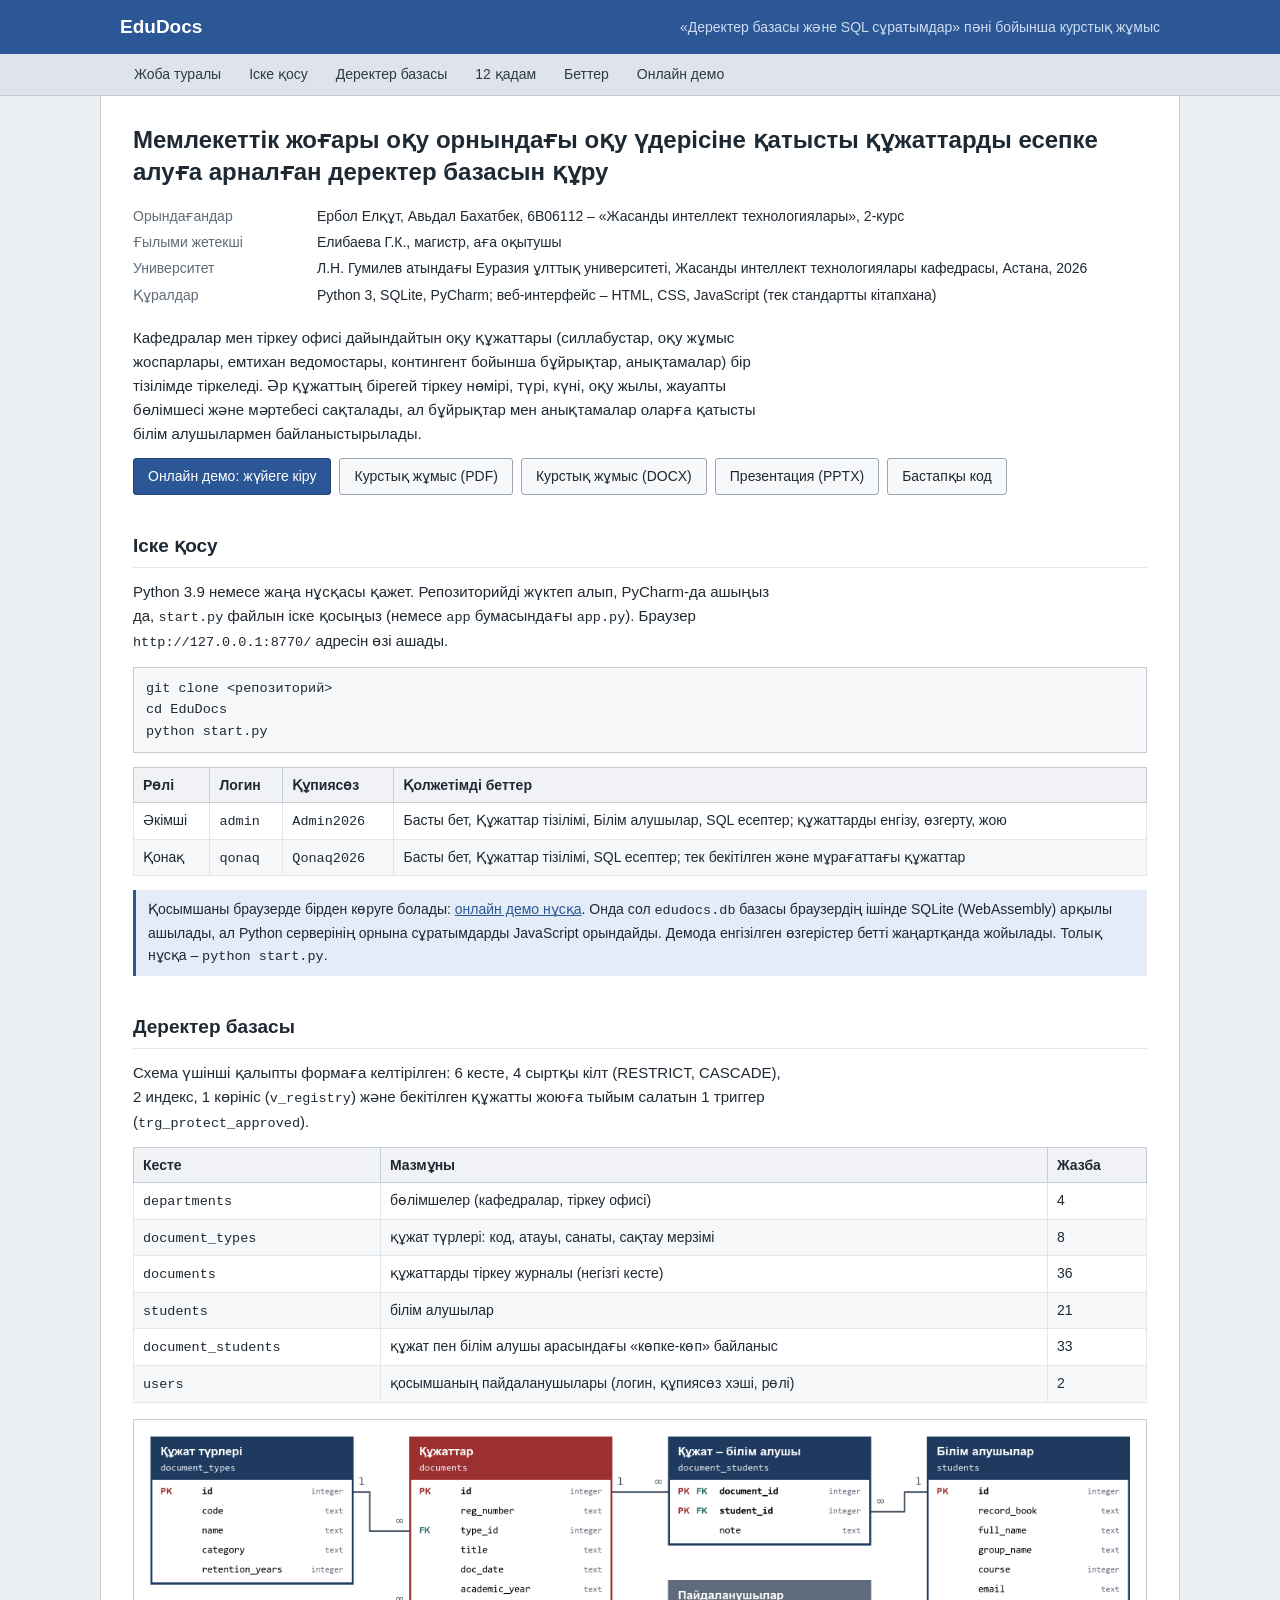
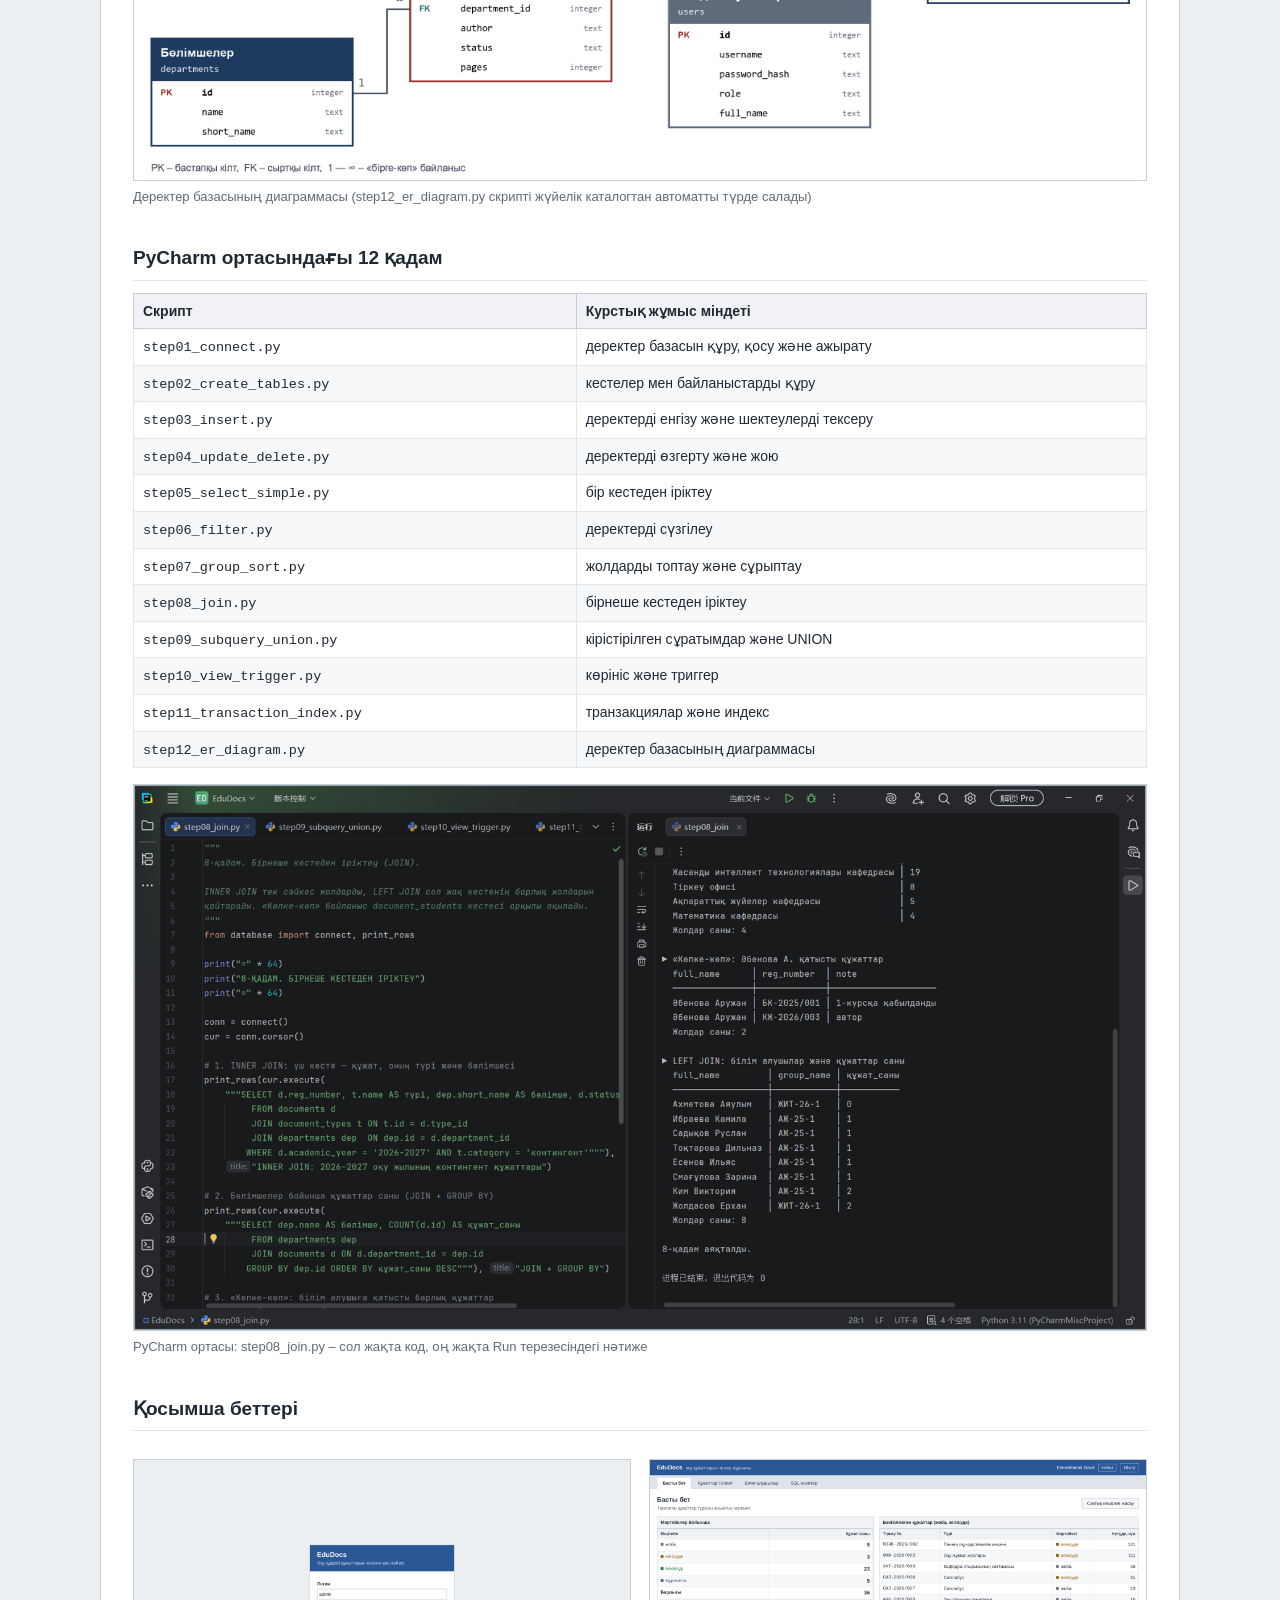
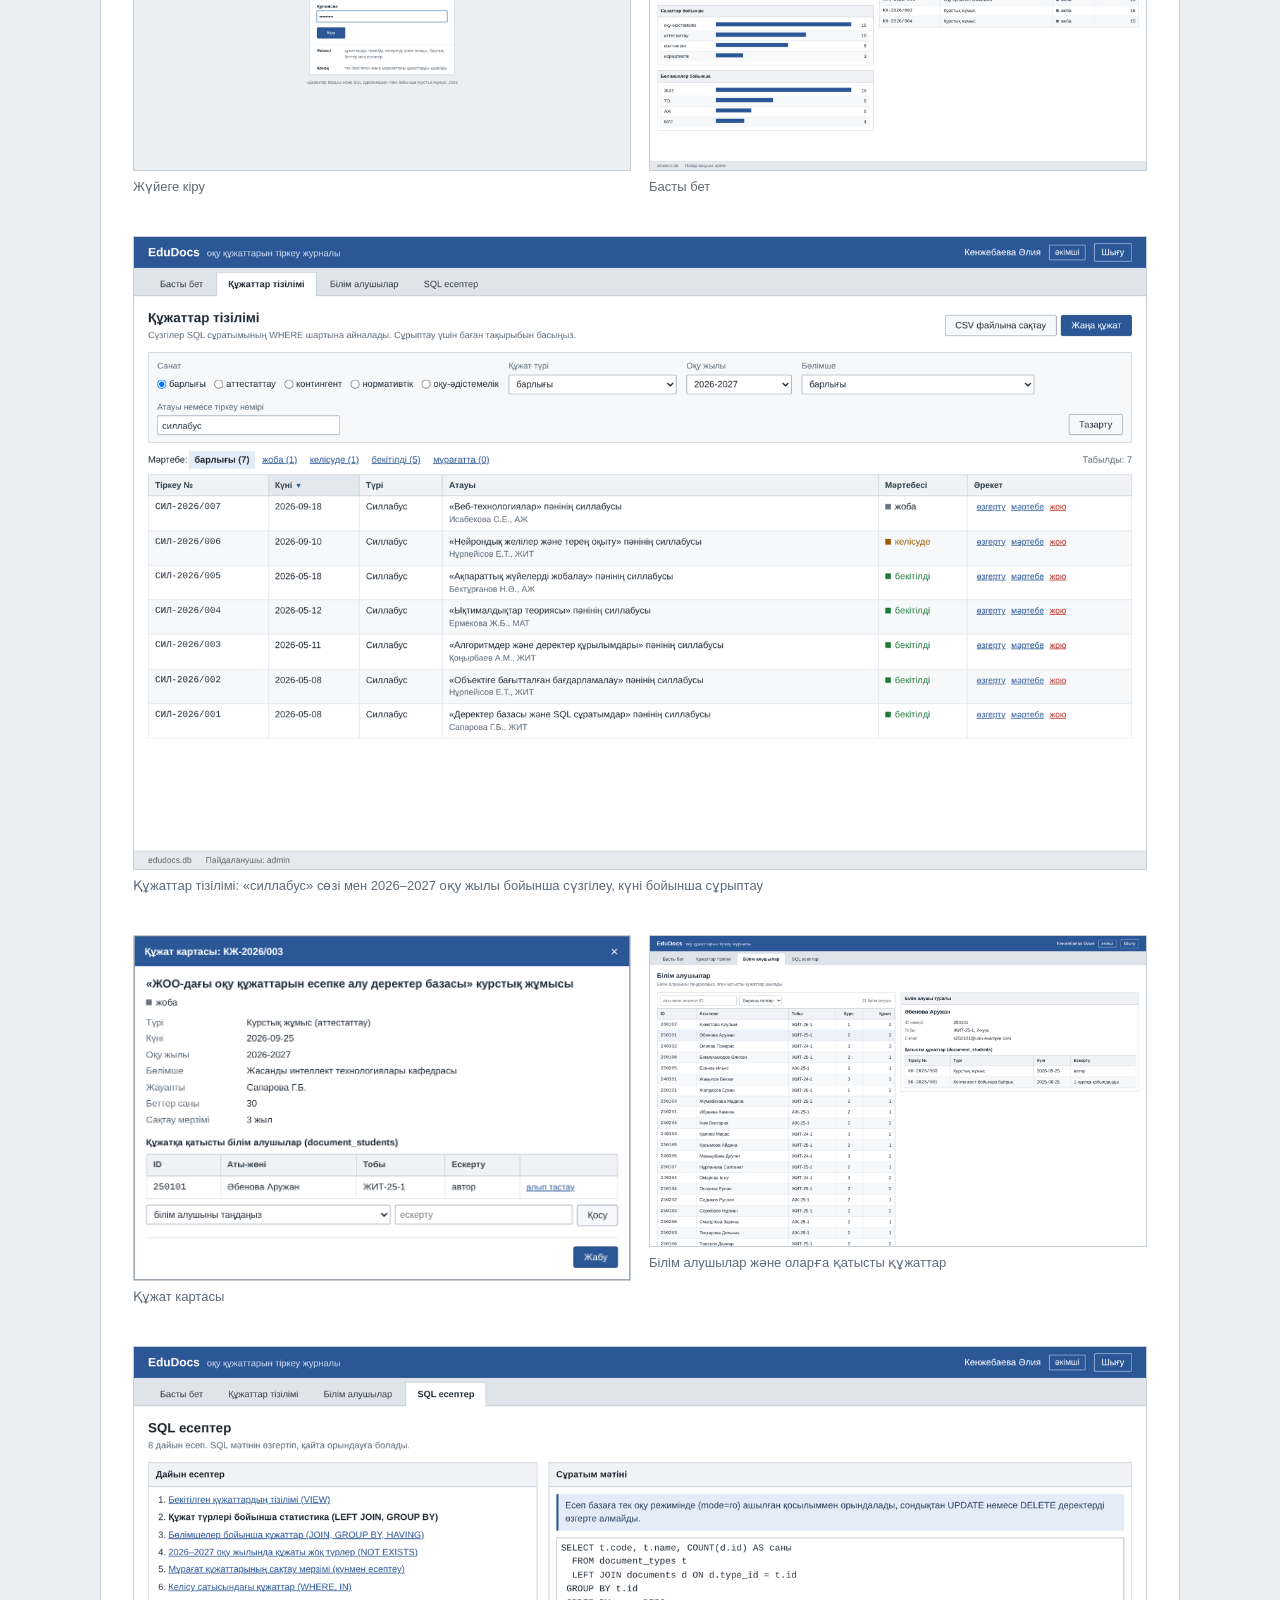
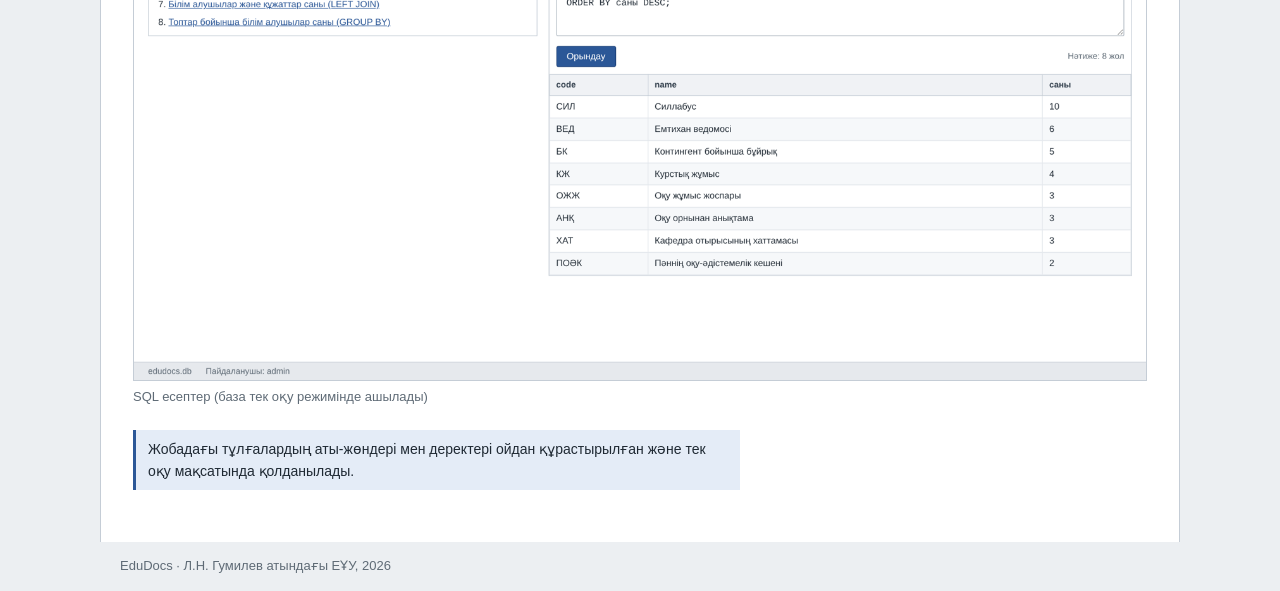
<file: docs/index.html>
<!doctype html>
<html lang="kk">
<head>
  <meta charset="utf-8">
  <meta name="viewport" content="width=device-width, initial-scale=1">
  <title>EduDocs – курстық жұмыс</title>
  <meta name="description" content="Мемлекеттік ЖОО-дағы оқу үдерісі құжаттарын есепке алуға арналған деректер базасы: Python, SQLite, PyCharm.">
  <style>
    :root{--blue:#2b5797;--blue-dark:#1f4277;--blue-light:#e4ecf7;--ink:#1f2933;--muted:#5f6b76;--rule:#c5cdd6;--soft:#e1e6eb;--bg:#eceff2;--paper:#fff;--alt:#f6f8fa}
    *{box-sizing:border-box}
    body{margin:0;background:var(--bg);color:var(--ink);font:15px/1.6 Arial,"Liberation Sans",Helvetica,sans-serif}
    a{color:var(--blue)}
    header{background:var(--blue);color:#fff}
    .bar{max-width:1080px;margin:0 auto;padding:12px 20px;display:flex;justify-content:space-between;align-items:center;gap:16px;flex-wrap:wrap}
    .bar strong{font-size:19px}
    .bar span{color:#cfdcef;font-size:14px}
    nav{background:#dfe4ea;border-bottom:1px solid var(--rule)}
    nav .bar{padding:0 20px;gap:0;justify-content:flex-start}
    nav a{color:#2d3a47;text-decoration:none;padding:9px 14px;font-size:14px}
    nav a:hover{background:#eef1f4}
    main{max-width:1080px;margin:0 auto;background:var(--paper);border-left:1px solid var(--rule);border-right:1px solid var(--rule);padding:28px 32px 40px}
    h1{font-size:24px;line-height:1.35;margin:0 0 8px}
    h2{font-size:19px;margin:36px 0 12px;padding-bottom:6px;border-bottom:1px solid var(--soft)}
    p{margin:0 0 12px;max-width:78ch}
    .meta{display:grid;grid-template-columns:170px 1fr;gap:4px 14px;margin:16px 0 20px;font-size:14px}
    .meta dt{color:var(--muted)}
    .meta dd{margin:0}
    .downloads{display:flex;gap:8px;flex-wrap:wrap;margin:8px 0 4px}
    .button{display:inline-block;border:1px solid #9aa6b2;border-radius:3px;background:#f7f8fa;padding:6px 14px;color:var(--ink);text-decoration:none;font-size:14px}
    .button:hover{background:#eceff3}
    .button.primary{background:var(--blue);border-color:var(--blue-dark);color:#fff}
    .button.primary:hover{background:var(--blue-dark)}
    figure{margin:16px 0 22px}
    figure img{display:block;width:100%;height:auto;border:1px solid var(--rule)}
    figcaption{font-size:13px;color:var(--muted);margin-top:6px}
    .two{display:grid;grid-template-columns:1fr 1fr;gap:18px}
    table{width:100%;border-collapse:collapse;font-size:14px;margin:8px 0 14px}
    th{background:#f0f2f5;text-align:left;font-weight:bold;padding:6px 9px;border:1px solid var(--rule)}
    td{padding:6px 9px;border:1px solid var(--soft);vertical-align:top}
    tbody tr:nth-child(even) td{background:var(--alt)}
    code,pre{font-family:Consolas,"Courier New",monospace;font-size:13.5px}
    pre{background:var(--alt);border:1px solid var(--rule);padding:10px 12px;overflow:auto}
    .note{border-left:3px solid var(--blue);background:var(--blue-light);padding:8px 12px;margin:12px 0;font-size:14px}
    footer{max-width:1080px;margin:0 auto;padding:14px 20px;color:var(--muted);font-size:13px}
    @media (max-width:760px){main{padding:20px 16px}.two{grid-template-columns:1fr}.meta{grid-template-columns:1fr}.meta dt{margin-top:6px}}
  </style>
</head>
<body>
  <header><div class="bar"><strong>EduDocs</strong><span>«Деректер базасы және SQL сұратымдар» пәні бойынша курстық жұмыс</span></div></header>
  <nav><div class="bar">
    <a href="#about">Жоба туралы</a><a href="#run">Іске қосу</a><a href="#db">Деректер базасы</a><a href="#steps">12 қадам</a><a href="#screens">Беттер</a><a href="demo/">Онлайн демо</a>
  </div></nav>
  <main>
    <h1 id="about">Мемлекеттік жоғары оқу орнындағы оқу үдерісіне қатысты құжаттарды есепке алуға арналған деректер базасын құру</h1>
    <dl class="meta">
      <dt>Орындағандар</dt><dd>Ербол Елқұт, Авьдал Бахатбек, 6B06112 – «Жасанды интеллект технологиялары», 2-курс</dd>
      <dt>Ғылыми жетекші</dt><dd>Елибаева Г.К., магистр, аға оқытушы</dd>
      <dt>Университет</dt><dd>Л.Н. Гумилев атындағы Еуразия ұлттық университеті, Жасанды интеллект технологиялары кафедрасы, Астана, 2026</dd>
      <dt>Құралдар</dt><dd>Python 3, SQLite, PyCharm; веб-интерфейс – HTML, CSS, JavaScript (тек стандартты кітапхана)</dd>
    </dl>
    <p>Кафедралар мен тіркеу офисі дайындайтын оқу құжаттары (силлабустар, оқу жұмыс жоспарлары, емтихан ведомостары, контингент бойынша бұйрықтар, анықтамалар) бір тізілімде тіркеледі. Әр құжаттың бірегей тіркеу нөмірі, түрі, күні, оқу жылы, жауапты бөлімшесі және мәртебесі сақталады, ал бұйрықтар мен анықтамалар оларға қатысты білім алушылармен байланыстырылады.</p>
    <div class="downloads">
      <a class="button primary" href="demo/">Онлайн демо: жүйеге кіру</a>
      <a class="button" data-file="report/EduDocs_kurstyq_zhumys.pdf" href="#">Курстық жұмыс (PDF)</a>
      <a class="button" data-file="report/EduDocs_kurstyq_zhumys.docx" href="#">Курстық жұмыс (DOCX)</a>
      <a class="button" data-file="report/EduDocs_qorgau.pptx" href="#">Презентация (PPTX)</a>
      <a class="button" data-repo href="#">Бастапқы код</a>
    </div>

    <h2 id="run">Іске қосу</h2>
    <p>Python 3.9 немесе жаңа нұсқасы қажет. Репозиторийді жүктеп алып, PyCharm-да ашыңыз да, <code>start.py</code> файлын іске қосыңыз (немесе <code>app</code> бумасындағы <code>app.py</code>). Браузер <code>http://127.0.0.1:8770/</code> адресін өзі ашады.</p>
<pre>git clone &lt;репозиторий&gt;
cd EduDocs
python start.py</pre>
    <table>
      <thead><tr><th>Рөлі</th><th>Логин</th><th>Құпиясөз</th><th>Қолжетімді беттер</th></tr></thead>
      <tbody>
        <tr><td>Әкімші</td><td><code>admin</code></td><td><code>Admin2026</code></td><td>Басты бет, Құжаттар тізілімі, Білім алушылар, SQL есептер; құжаттарды енгізу, өзгерту, жою</td></tr>
        <tr><td>Қонақ</td><td><code>qonaq</code></td><td><code>Qonaq2026</code></td><td>Басты бет, Құжаттар тізілімі, SQL есептер; тек бекітілген және мұрағаттағы құжаттар</td></tr>
      </tbody>
    </table>
    <div class="note">Қосымшаны браузерде бірден көруге болады: <a href="demo/">онлайн демо нұсқа</a>. Онда сол <code>edudocs.db</code> базасы браузердің ішінде SQLite (WebAssembly) арқылы ашылады, ал Python серверінің орнына сұратымдарды JavaScript орындайды. Демода енгізілген өзгерістер бетті жаңартқанда жойылады. Толық нұсқа – <code>python start.py</code>.</div>

    <h2 id="db">Деректер базасы</h2>
    <p>Схема үшінші қалыпты формаға келтірілген: 6 кесте, 4 сыртқы кілт (RESTRICT, CASCADE), 2 индекс, 1 көрініс (<code>v_registry</code>) және бекітілген құжатты жоюға тыйым салатын 1 триггер (<code>trg_protect_approved</code>).</p>
    <table>
      <thead><tr><th>Кесте</th><th>Мазмұны</th><th>Жазба</th></tr></thead>
      <tbody>
        <tr><td><code>departments</code></td><td>бөлімшелер (кафедралар, тіркеу офисі)</td><td>4</td></tr>
        <tr><td><code>document_types</code></td><td>құжат түрлері: код, атауы, санаты, сақтау мерзімі</td><td>8</td></tr>
        <tr><td><code>documents</code></td><td>құжаттарды тіркеу журналы (негізгі кесте)</td><td>36</td></tr>
        <tr><td><code>students</code></td><td>білім алушылар</td><td>21</td></tr>
        <tr><td><code>document_students</code></td><td>құжат пен білім алушы арасындағы «көпке-көп» байланыс</td><td>33</td></tr>
        <tr><td><code>users</code></td><td>қосымшаның пайдаланушылары (логин, құпиясөз хэші, рөлі)</td><td>2</td></tr>
      </tbody>
    </table>
    <figure><img src="img/er_diagram.png" alt="EduDocs деректер базасының диаграммасы: 6 кесте және олардың байланыстары" loading="lazy"><figcaption>Деректер базасының диаграммасы (step12_er_diagram.py скрипті жүйелік каталогтан автоматты түрде салады)</figcaption></figure>

    <h2 id="steps">PyCharm ортасындағы 12 қадам</h2>
    <table>
      <thead><tr><th>Скрипт</th><th>Курстық жұмыс міндеті</th></tr></thead>
      <tbody>
        <tr><td><code>step01_connect.py</code></td><td>деректер базасын құру, қосу және ажырату</td></tr>
        <tr><td><code>step02_create_tables.py</code></td><td>кестелер мен байланыстарды құру</td></tr>
        <tr><td><code>step03_insert.py</code></td><td>деректерді енгізу және шектеулерді тексеру</td></tr>
        <tr><td><code>step04_update_delete.py</code></td><td>деректерді өзгерту және жою</td></tr>
        <tr><td><code>step05_select_simple.py</code></td><td>бір кестеден іріктеу</td></tr>
        <tr><td><code>step06_filter.py</code></td><td>деректерді сүзгілеу</td></tr>
        <tr><td><code>step07_group_sort.py</code></td><td>жолдарды топтау және сұрыптау</td></tr>
        <tr><td><code>step08_join.py</code></td><td>бірнеше кестеден іріктеу</td></tr>
        <tr><td><code>step09_subquery_union.py</code></td><td>кірістірілген сұратымдар және UNION</td></tr>
        <tr><td><code>step10_view_trigger.py</code></td><td>көрініс және триггер</td></tr>
        <tr><td><code>step11_transaction_index.py</code></td><td>транзакциялар және индекс</td></tr>
        <tr><td><code>step12_er_diagram.py</code></td><td>деректер базасының диаграммасы</td></tr>
      </tbody>
    </table>
    <figure><img src="img/pycharm.png" alt="PyCharm терезесі: step08_join.py коды және Run терезесіндегі нәтиже" loading="lazy"><figcaption>PyCharm ортасы: step08_join.py – сол жақта код, оң жақта Run терезесіндегі нәтиже</figcaption></figure>

    <h2 id="screens">Қосымша беттері</h2>
    <div class="two">
      <figure><img src="img/login.png" alt="Жүйеге кіру беті" loading="lazy"><figcaption>Жүйеге кіру</figcaption></figure>
      <figure><img src="img/dashboard.png" alt="Басты бет: мәртебелер, санаттар және бөлімшелер бойынша жиынтық" loading="lazy"><figcaption>Басты бет</figcaption></figure>
    </div>
    <figure><img src="img/registry.png" alt="Құжаттар тізілімі: іздеу формасы, мәртебе бойынша сүзгі және кесте" loading="lazy"><figcaption>Құжаттар тізілімі: «силлабус» сөзі мен 2026–2027 оқу жылы бойынша сүзгілеу, күні бойынша сұрыптау</figcaption></figure>
    <div class="two">
      <figure><img src="img/card.png" alt="Құжат картасы және оған қатысты білім алушылар" loading="lazy"><figcaption>Құжат картасы</figcaption></figure>
      <figure><img src="img/students.png" alt="Білім алушылар беті" loading="lazy"><figcaption>Білім алушылар және оларға қатысты құжаттар</figcaption></figure>
    </div>
    <figure><img src="img/reports.png" alt="SQL есептер беті" loading="lazy"><figcaption>SQL есептер (база тек оқу режимінде ашылады)</figcaption></figure>
    <p class="note">Жобадағы тұлғалардың аты-жөндері мен деректері ойдан құрастырылған және тек оқу мақсатында қолданылады.</p>
  </main>
  <footer>EduDocs · Л.Н. Гумилев атындағы ЕҰУ, 2026</footer>
  <script>
    // GitHub Pages адресінен (user.github.io/repo) репозиторийдің сілтемесін шығару
    (function () {
      var host = location.hostname, parts = location.pathname.split("/").filter(Boolean);
      var repo = host.endsWith("github.io") && parts.length ? "https://github.com/" + host.split(".")[0] + "/" + parts[0] : "..";
      document.querySelectorAll("[data-file]").forEach(function (a) {
        a.href = repo === ".." ? "../" + a.dataset.file : repo + "/raw/main/" + a.dataset.file;
      });
      document.querySelectorAll("[data-repo]").forEach(function (a) { a.href = repo === ".." ? "../" : repo; });
    })();
  </script>
</body>
</html>
</file>
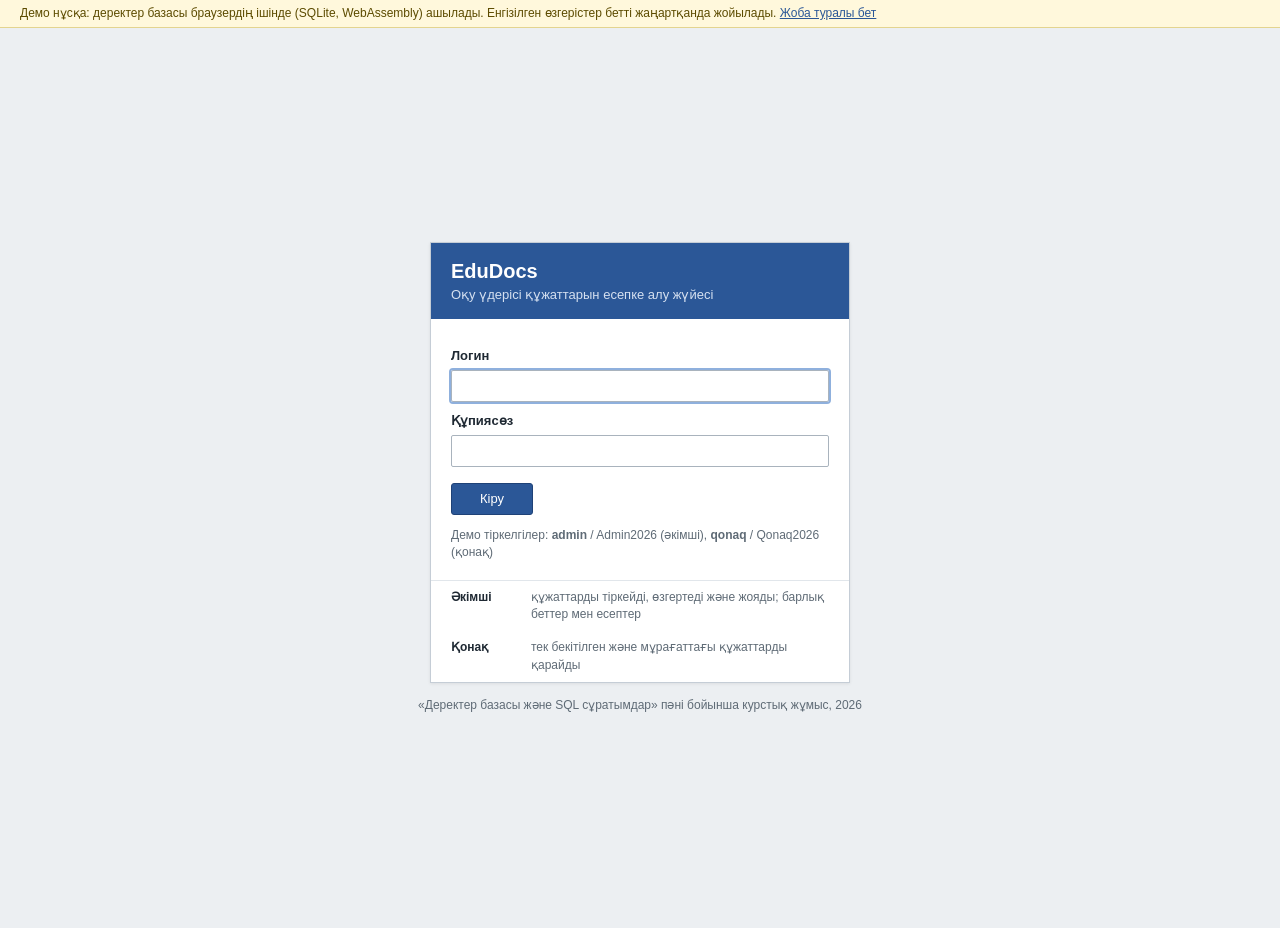
<file: docs/demo/index.html>
<!doctype html>
<html lang="kk">
<head>
  <meta charset="utf-8">
  <meta name="viewport" content="width=device-width, initial-scale=1">
  <title>EduDocs – демо нұсқа</title>
  <link rel="stylesheet" href="style.css">
  <link rel="icon" href="data:image/svg+xml,%3Csvg xmlns=%22http://www.w3.org/2000/svg%22 viewBox=%220 0 16 16%22%3E%3Crect width=%2216%22 height=%2216%22 fill=%22%232b5797%22/%3E%3Cpath d=%22M4 3h6l2 2v8H4z%22 fill=%22%23fff%22/%3E%3C/svg%3E">
</head>
<body>
  <div class="demo-note">Демо нұсқа: деректер базасы браузердің ішінде (SQLite, WebAssembly) ашылады. Енгізілген өзгерістер бетті жаңартқанда жойылады. <a href="../">Жоба туралы бет</a></div>
  <!-- Кіру беті -->
  <section id="login" class="login" hidden>
    <form id="loginForm" class="login-box" autocomplete="off">
      <div class="login-title">
        <strong>EduDocs</strong>
        <span>Оқу үдерісі құжаттарын есепке алу жүйесі</span>
      </div>
      <div class="login-body">
        <label for="username">Логин</label>
        <input id="username" name="username" required>
        <label for="password">Құпиясөз</label>
        <input id="password" name="password" type="password" required>
        <div id="loginError" class="form-error" hidden></div>
        <button class="button primary" type="submit">Кіру</button>
        <p class="demo-hint">Демо тіркелгілер: <b>admin</b> / Admin2026 (әкімші), <b>qonaq</b> / Qonaq2026 (қонақ)</p>
      </div>
      <table class="login-roles">
        <tr><th>Әкімші</th><td>құжаттарды тіркейді, өзгертеді және жояды; барлық беттер мен есептер</td></tr>
        <tr><th>Қонақ</th><td>тек бекітілген және мұрағаттағы құжаттарды қарайды</td></tr>
      </table>
    </form>
    <p class="login-foot">«Деректер базасы және SQL сұратымдар» пәні бойынша курстық жұмыс, 2026</p>
  </section>

  <!-- Негізгі қосымша -->
  <section id="shell" class="shell" hidden>
    <header class="appbar">
      <div class="appname"><strong>EduDocs</strong><span>оқу құжаттарын тіркеу журналы</span></div>
      <div class="account">
        <span id="userName"></span>
        <span id="roleBadge" class="role"></span>
        <button id="logout" class="logout" type="button">Шығу</button>
      </div>
    </header>
    <nav id="nav" class="tabs"></nav>
    <main id="content" tabindex="-1"></main>
    <footer class="statusbar"><span>edudocs.db</span><span id="crumb"></span></footer>
  </section>

  <dialog id="dialog"></dialog>
  <div id="toast" class="toast" hidden></div>
  <script src="vendor/sql-wasm.js"></script>
  <script src="demo-api.js"></script>
  <script src="app.js"></script>
</body>
</html>
</file>
<file: docs/demo/style.css>
/* EduDocs — веб-интерфейстің безендірілуі */

:root{
  --blue:#2b5797; --blue-dark:#1f4277; --blue-light:#e4ecf7;
  --ink:#1f2933; --muted:#5f6b76; --rule:#c5cdd6; --rule-soft:#e1e6eb;
  --bg:#eceff2; --paper:#fff; --alt:#f6f8fa; --head:#f0f2f5;
  --red:#b3261e; --brown:#9a5b00; --green:#1e7b3a; --slate:#4a5a8a; --grey:#6b7280;
}
*{box-sizing:border-box}
body{margin:0;background:var(--bg);color:var(--ink);font:13px/1.45 Arial,"Liberation Sans",Helvetica,sans-serif}
button,input,select,textarea{font:inherit;color:inherit}
button{cursor:pointer}
[hidden]{display:none!important}
h1,h2,h3,p{margin:0}
a{color:var(--blue)}
.muted{color:var(--muted)}

/* Батырмалар және өрістер */
.button{display:inline-block;border:1px solid #9aa6b2;border-radius:3px;background:#f7f8fa;padding:5px 14px;font-size:13px;line-height:18px;color:var(--ink);text-decoration:none;white-space:nowrap}
.button:hover{background:#eceff3}
.button.primary{background:var(--blue);border-color:var(--blue-dark);color:#fff}
.button.primary:hover{background:var(--blue-dark)}
.button.danger{background:var(--red);border-color:#8c1d17;color:#fff}
input,select,textarea{border:1px solid #a9b3bd;border-radius:2px;background:#fff;padding:4px 6px;font-size:13px;height:28px}
textarea{height:auto}
input:focus,select:focus,textarea:focus,button:focus-visible{outline:2px solid #8fb0dd;outline-offset:0}
textarea{font-family:Consolas,"Courier New",monospace;font-size:13px;line-height:1.5}

/* Кіру беті */
.login{min-height:100vh;display:flex;flex-direction:column;align-items:center;justify-content:center;padding:24px}
.login-box{width:100%;max-width:420px;background:var(--paper);border:1px solid var(--rule);box-shadow:0 1px 3px rgba(0,0,0,.08)}
.login-title{background:var(--blue);color:#fff;padding:14px 20px}
.login-title strong{display:block;font-size:20px}
.login-title span{font-size:13px;color:#d5e0f0}
.login-body{padding:18px 20px 6px}
.login-body label{display:block;margin:10px 0 4px;font-weight:bold}
.login-body input{width:100%;height:32px}
.login-body .button{margin:16px 0 12px;padding:6px 28px}
.login-roles{width:100%;border-collapse:collapse;border-top:1px solid var(--rule-soft);font-size:12px}
.login-roles th,.login-roles td{padding:8px 0 8px 20px;text-align:left;vertical-align:top;background:none;border:0;position:static;font-size:12px;color:var(--muted);white-space:normal}
.login-roles th{color:var(--ink);font-weight:bold;width:80px;letter-spacing:0}
.login-roles td{padding-right:20px}
.login-foot{margin-top:14px;font-size:12px;color:var(--muted)}
.form-error{margin-top:12px;border:1px solid #e3b4b0;background:#fbeceb;color:var(--red);padding:7px 9px}

/* Қаңқа: жоғарғы жолақ, қойындылар, төменгі күй жолағы */
.shell{min-height:100vh;display:flex;flex-direction:column}
.appbar{background:var(--blue);color:#fff;height:44px;display:flex;align-items:center;justify-content:space-between;padding:0 20px}
.appname strong{font-size:17px;margin-right:10px}
.appname span{color:#cfdcef}
.account{display:flex;align-items:center;gap:12px}
.role{border:1px solid #9fb8dc;padding:1px 7px;font-size:12px;color:#e6eef9}
.logout{border:1px solid #9fb8dc;background:none;color:#fff;border-radius:2px;padding:3px 10px}
.logout:hover{background:var(--blue-dark)}
.tabs{display:flex;gap:2px;background:#dfe4ea;border-bottom:1px solid var(--rule);padding:6px 20px 0}
.tab{border:1px solid transparent;border-bottom:0;background:none;padding:7px 16px;color:#2d3a47;margin-bottom:-1px}
.tab:hover{background:#eef1f4}
.tab.active{background:var(--paper);border-color:var(--rule);color:var(--ink);font-weight:bold}
#content{flex:1;padding:18px 20px 24px;outline:none;background:var(--paper)}
.statusbar{display:flex;gap:20px;border-top:1px solid var(--rule);background:#e6e9ed;color:var(--muted);font-size:12px;padding:4px 20px}

/* Бет тақырыбы */
.page-head{display:flex;justify-content:space-between;align-items:center;gap:20px;margin-bottom:14px}
.page-head h1{font-size:19px;font-weight:bold}
.page-head p{color:var(--muted);margin-top:2px}
.actions{display:flex;gap:6px}
.box{border:1px solid var(--rule);background:var(--paper)}
.box > h3{font-size:13px;font-weight:bold;background:var(--head);border-bottom:1px solid var(--rule);padding:7px 10px}
.box-body{padding:10px}
.cols{display:grid;grid-template-columns:minmax(0,1fr) minmax(0,1fr);gap:16px;align-items:start}
.cols.wide-right{grid-template-columns:minmax(0,5fr) minmax(0,6fr)}
.stack{display:flex;flex-direction:column;gap:16px}

/* Басты бет: жиынтық кесте және жолақтар */
.summary td{font-size:13px}
.summary td.num{font-size:15px;font-weight:bold}
.bars{width:100%;border-collapse:collapse}
.bars td{padding:5px 10px;border:0;border-bottom:1px solid var(--rule-soft)}
.bars tr:last-child td{border-bottom:0}
.bars .label{width:150px}
.bar{height:12px;background:var(--blue);min-width:2px}
.bars .num{width:44px;text-align:right}

/* Кестелер */
.table-wrap{overflow:auto}
table{width:100%;border-collapse:collapse}
th{position:sticky;top:0;background:var(--head);text-align:left;font-weight:bold;font-size:12px;color:#33404d;padding:6px 9px;border:1px solid var(--rule);white-space:nowrap;user-select:none}
th.sortable{cursor:pointer}
th.sortable:hover{background:#e3e8ee}
th .arrow{margin-left:4px;font-size:10px;color:var(--blue)}
td{padding:6px 9px;border:1px solid var(--rule-soft);vertical-align:top}
tbody tr:nth-child(even) td{background:var(--alt)}
tbody tr.clickable{cursor:pointer}
tbody tr.clickable:hover td{background:#edf2fa}
tbody tr.selected td{background:var(--blue-light)}
th.num,td.num{text-align:right}
th.center,td.center{text-align:center}
td .sub{display:block;font-size:12px;color:var(--muted)}
.mono{font-family:Consolas,"Courier New",monospace}
th.mono{font-family:inherit}
td.mono,td.center,td.num,td.nowrap{white-space:nowrap}
.empty{padding:28px;text-align:center;color:var(--muted)}

/* Мәртебе: түрлі түсті шаршы + мәтін */
.st{white-space:nowrap}
.st:before{content:"";display:inline-block;width:8px;height:8px;margin-right:6px;background:var(--c,var(--grey))}
.st-жоба{--c:var(--grey)}
.st-келісуде{--c:var(--brown);color:var(--brown)}
.st-бекітілді{--c:var(--green);color:var(--green)}
.st-мұрағатта{--c:var(--slate);color:var(--slate)}

/* Тізілім: іздеу формасы */
.search-form{display:flex;flex-wrap:wrap;align-items:flex-end;gap:10px 14px;border:1px solid var(--rule);background:var(--alt);padding:10px 12px;margin-bottom:12px}
.search-form label{display:block;font-size:12px;color:var(--muted);margin-bottom:3px}
.search-form select{min-width:150px}
.search-form .q input{width:260px}
.search-form .buttons{display:flex;gap:6px;margin-left:auto}
.cats{display:flex;gap:12px;align-items:center;height:28px}
.cats label{display:flex;align-items:center;gap:4px;margin:0;color:var(--ink);font-size:13px;cursor:pointer}
.cats input{height:auto;margin:0}
.statuses{display:flex;align-items:center;gap:2px;margin-bottom:8px;font-size:13px}
.statuses button{border:0;background:none;padding:3px 8px;color:var(--blue);text-decoration:underline}
.statuses button.on{color:var(--ink);font-weight:bold;text-decoration:none;background:var(--blue-light)}
.statuses .total{margin-left:auto;color:var(--muted)}
.row-actions{white-space:nowrap}
.row-actions button{border:0;background:none;color:var(--blue);padding:0 4px;text-decoration:underline;font-size:12px}
.row-actions button.del{color:var(--red)}

/* Білім алушы, есептер */
.toolbar{display:flex;align-items:center;gap:8px;flex-wrap:wrap;padding:8px 10px;border-bottom:1px solid var(--rule)}
.toolbar input{width:220px}
.count-note{margin-left:auto;color:var(--muted);font-size:12px}
.detail h2{font-size:16px;font-weight:bold;margin-bottom:6px}
.meta{display:grid;grid-template-columns:130px 1fr;gap:4px 12px;margin:10px 0}
.meta dt{color:var(--muted)}
.meta dd{margin:0}
.section-title{font-weight:bold;margin:14px 0 6px}
.report-list{margin:0;padding:6px 0 6px 28px}
.report-list li{padding:3px 0}
.report-list button{border:0;background:none;padding:0;color:var(--blue);text-decoration:underline;text-align:left}
.report-list button.on{color:var(--ink);font-weight:bold;text-decoration:none}
.sql{width:100%;min-height:140px;resize:vertical}
.sql[readonly]{background:var(--alt);color:#44515e}
.note{border-left:3px solid var(--blue);background:var(--blue-light);padding:7px 10px;margin-bottom:10px;color:#2a3f5c}

/* Диалог терезелері */
dialog{border:1px solid #7f8c99;border-radius:0;padding:0;width:min(700px,94vw);max-height:90vh;color:var(--ink);box-shadow:0 8px 28px rgba(0,0,0,.25)}
dialog::backdrop{background:rgba(30,40,50,.35)}
.dlg-head{display:flex;justify-content:space-between;align-items:center;gap:16px;background:var(--blue);color:#fff;padding:8px 8px 8px 14px}
.dlg-head h2{font-size:14px;font-weight:bold}
.dlg-head .x{border:0;background:none;color:#fff;font-size:18px;line-height:1;width:26px;height:26px}
.dlg-head .x:hover{background:var(--blue-dark)}
.dlg-body{padding:14px 16px 16px}
.dlg-title{font-size:16px;font-weight:bold;margin-bottom:4px}
.form-grid{display:grid;grid-template-columns:1fr 1fr;gap:10px 16px}
.field label{display:block;font-size:12px;color:var(--muted);margin-bottom:3px}
.field input,.field select{width:100%}
.field.full{grid-column:1/-1}
.dlg-actions{display:flex;justify-content:flex-end;gap:6px;margin-top:16px;padding-top:12px;border-top:1px solid var(--rule-soft)}
.link-row{display:flex;gap:6px;margin-top:8px}
.link-row select{flex:1.4}.link-row input{flex:1}
.link{border:0;background:none;color:var(--blue);text-decoration:underline;padding:0;font-size:12px}

.toast{position:fixed;right:20px;bottom:36px;background:#fffbe6;border:1px solid #d9c46a;color:var(--ink);padding:9px 14px;box-shadow:0 2px 8px rgba(0,0,0,.15);z-index:100;max-width:440px}
.toast.error{background:#fbeceb;border-color:#e3b4b0;color:var(--red)}

@media (max-width:1000px){
  .cols,.cols.wide-right{grid-template-columns:1fr}
  .search-form .buttons{margin-left:0}
  .appname span{display:none}
}
.login-roles tr td,.login-roles tr th{background:none!important}

/* демо нұсқа */
.demo-note{background:#fff8dc;border-bottom:1px solid #e3d48f;color:#5c4b00;font-size:12px;padding:5px 20px}
.demo-hint{font-size:12px;color:var(--muted);margin:0 0 12px}
</file>
